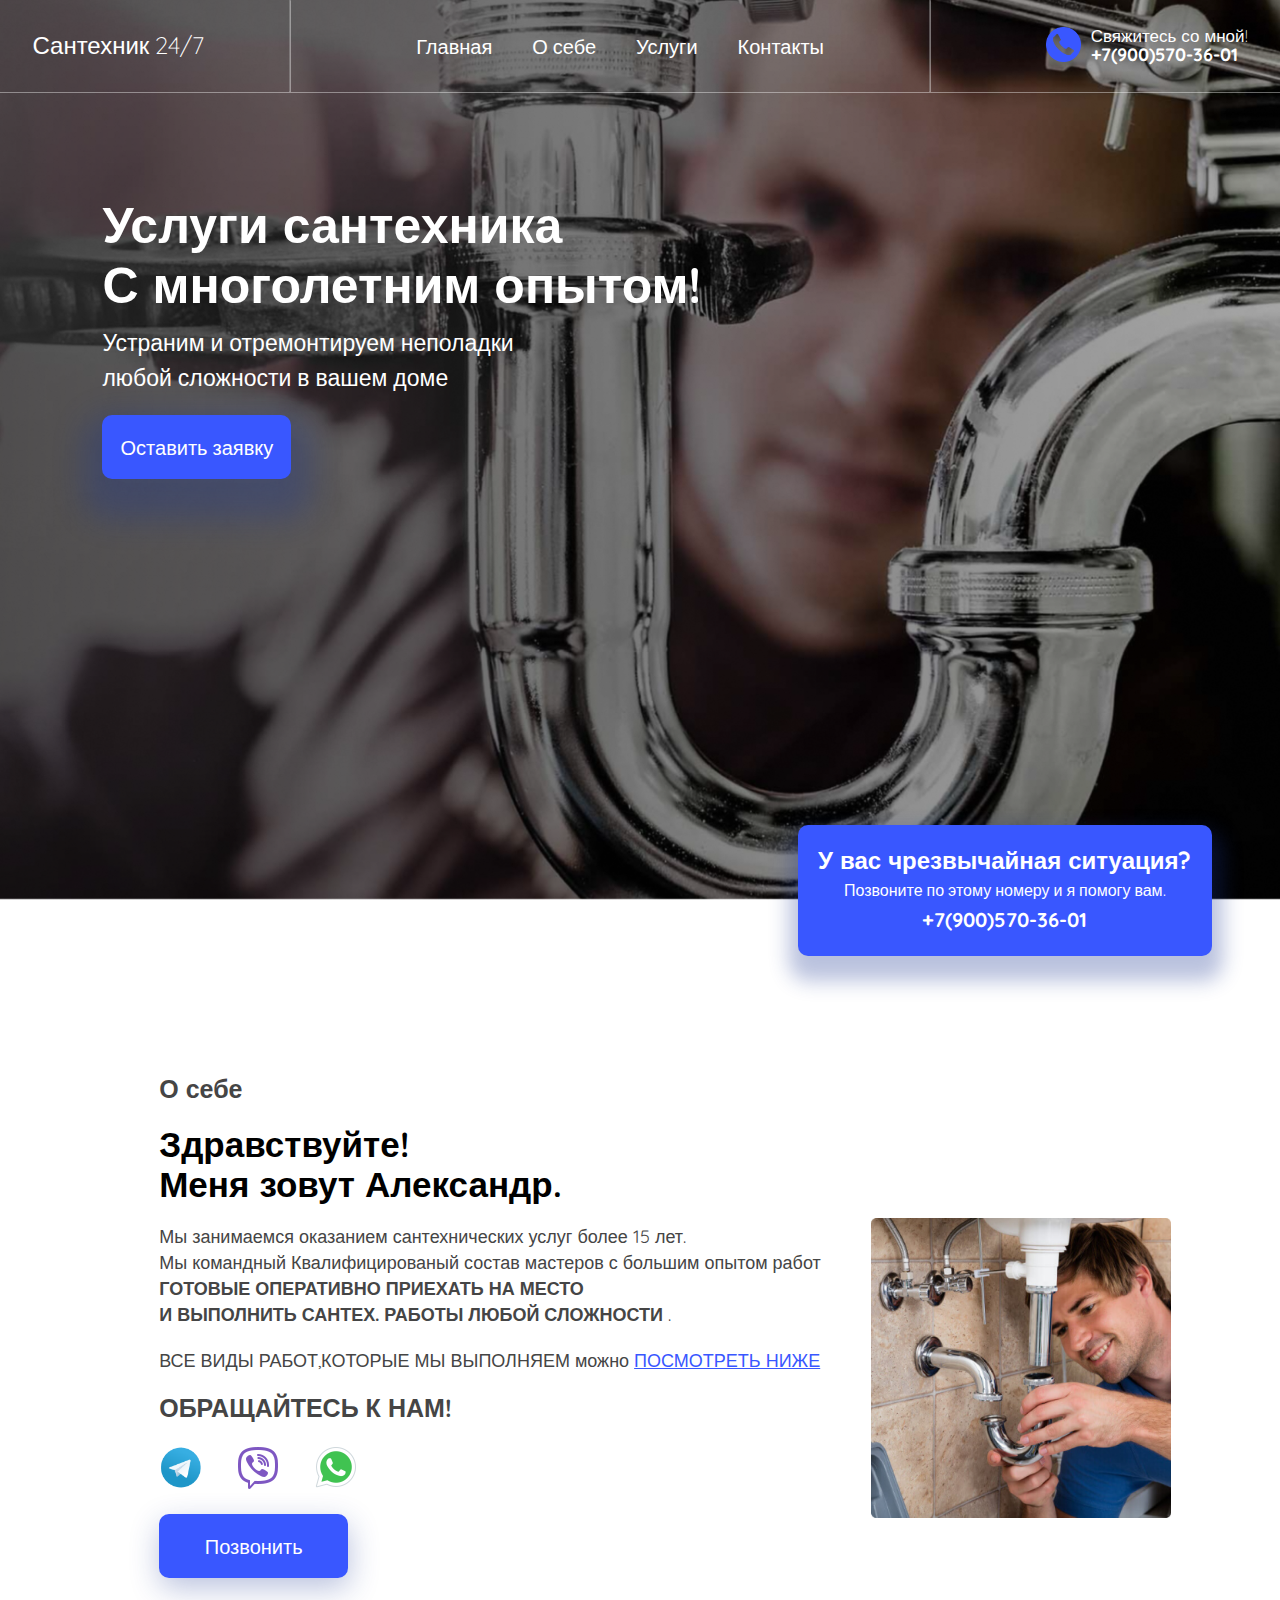
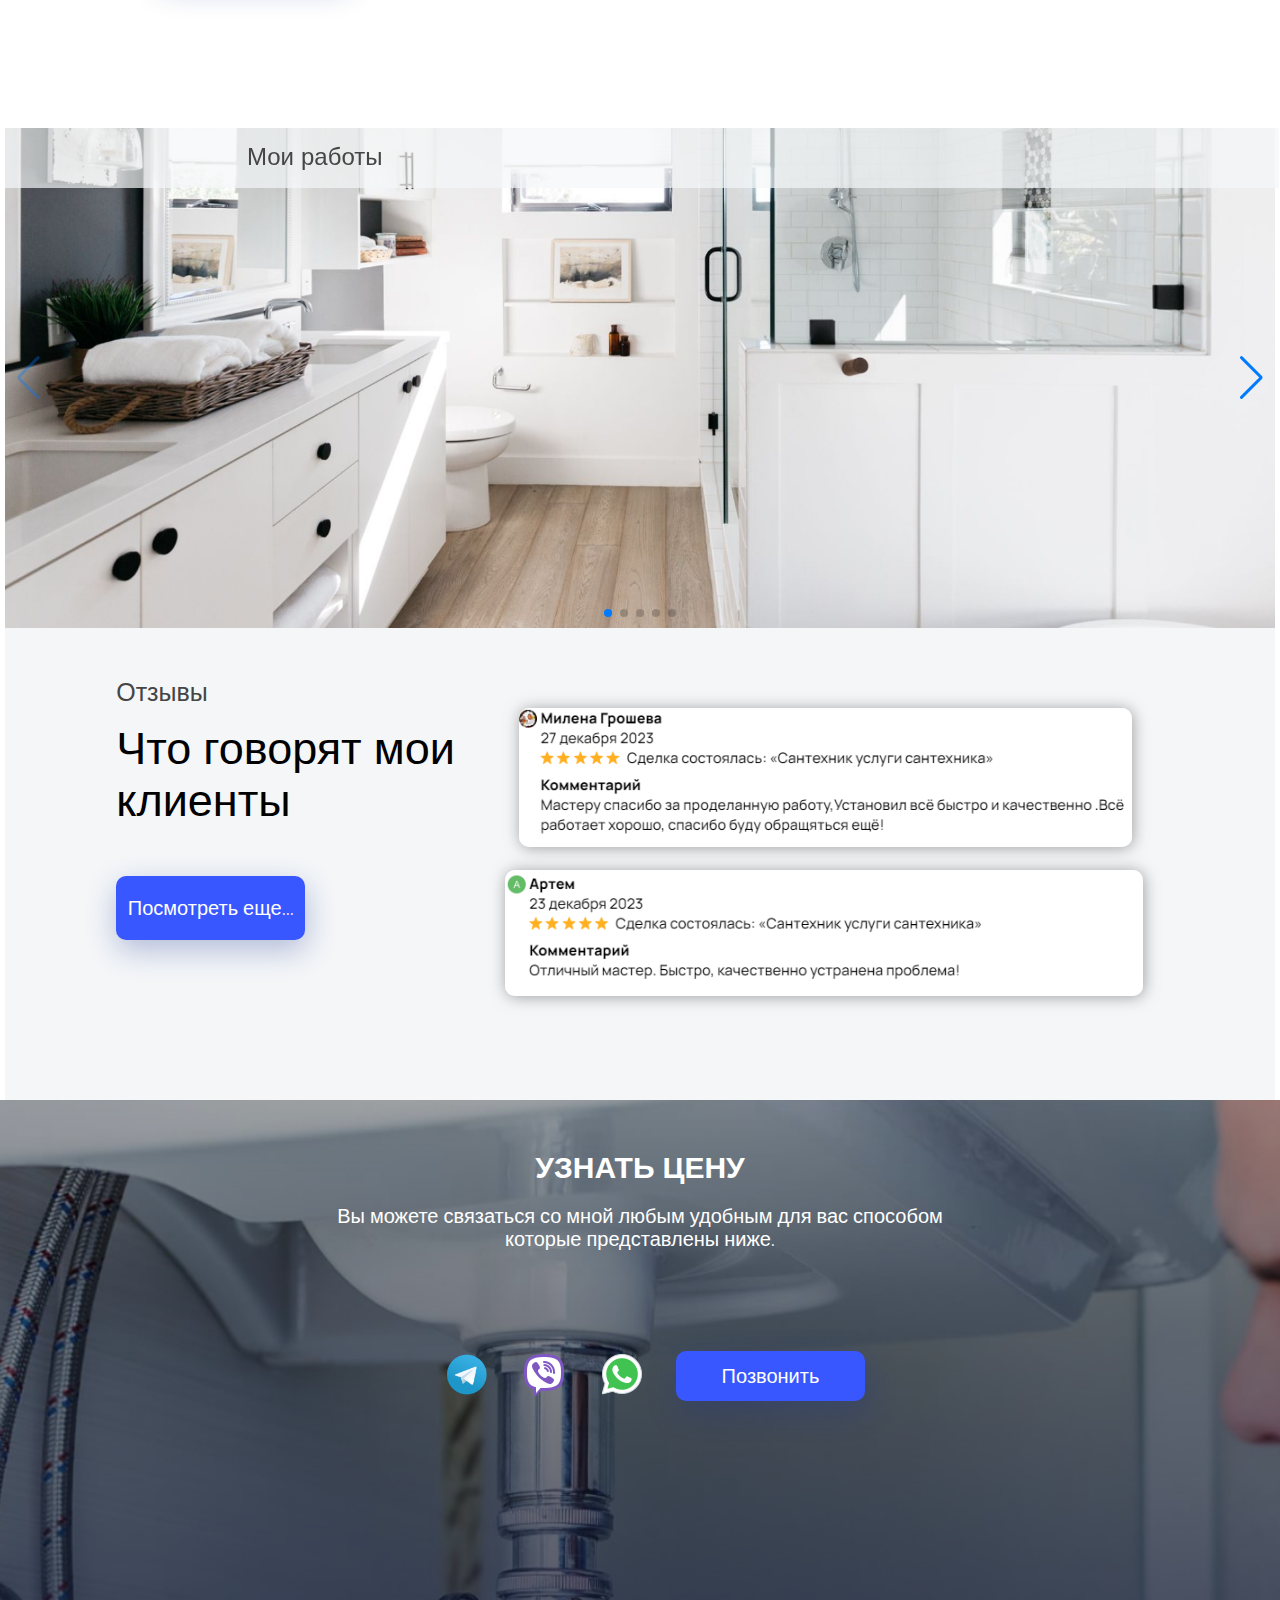
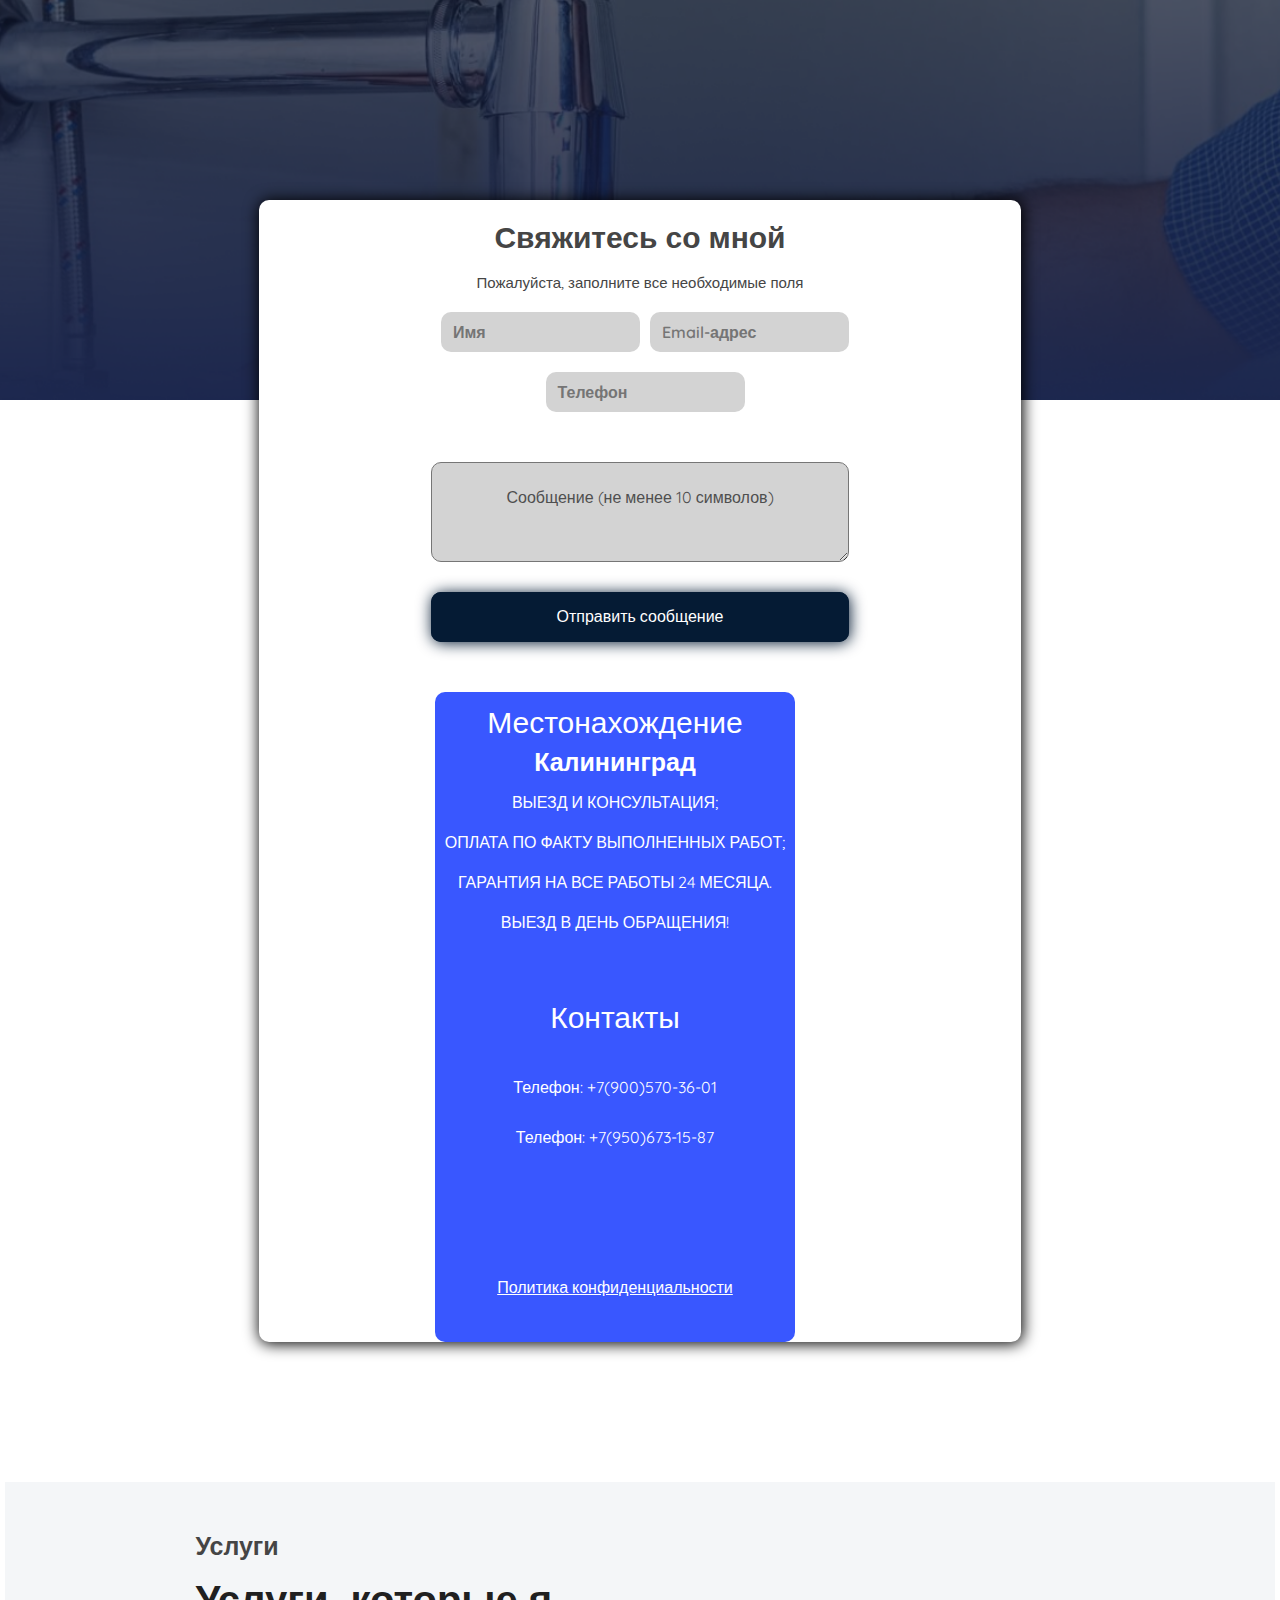
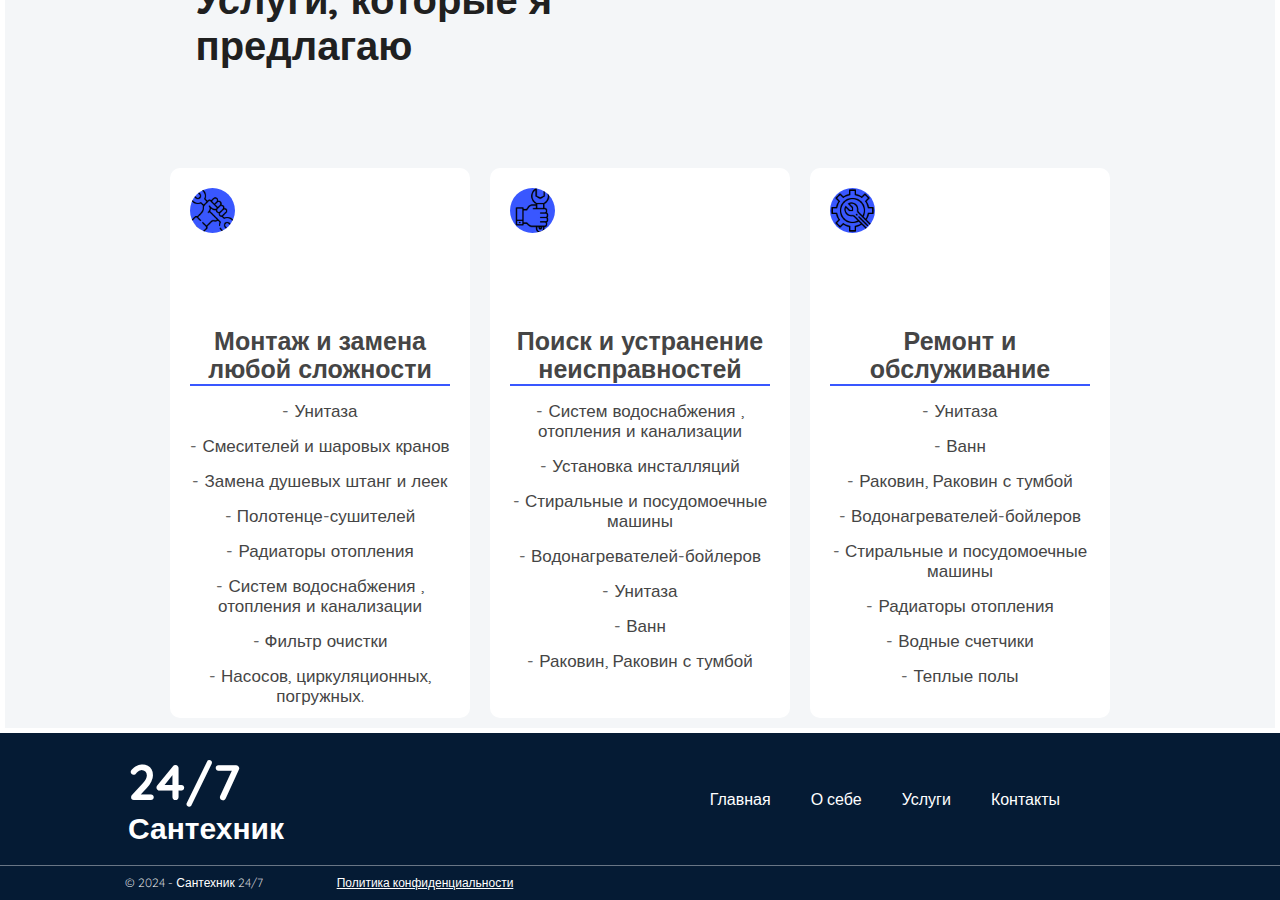
<file: index.html>
<!DOCTYPE html>
<html xml:lang="ru" lang="ru" class="">
<head>
<meta http-equiv="X-UA-Compatible" content="IE=edge">
<meta name="viewport" content="user-scalable=no, initial-scale=1.0, maximum-scale=1.0, width=device-width">
<meta name="HandheldFriendly" content="true" >
<meta name="MobileOptimized" content="width">
<meta name="apple-mobile-web-app-capable" content="yes">
<title>Сантехник 24/7</title>
<meta http-equiv="Content-Type" content="text/html; charset=UTF-8" />
<meta name="robots" content="index, follow" />
<meta name="keywords" content="веб-разработка ,вебдев макс,webdevmax,Верстальщик, веб разработчик, программист, верстка сайтов, заказать сайт, Разработчик Калининград, Веб разработчик Калининград, Верстальщик Калининград, создать сайт Калининград, Сайт с 0, верстка сайта, создание сайта, программист по созданию сайта" />
<meta name="description" content="Разработка лучших сайтов по готовому дизайну или с 0!" />
<link rel="shortcut icon" href="/icon/plumberSvg.svg">
<link rel="stylesheet" href="/style/normalize.css">
<link rel="stylesheet" href="/style/style.css">
<link rel="stylesheet" href="/feedback/styleForm/form.css">
<link rel="stylesheet" href="/style/media.css">
<link rel="preconnect" href="https://fonts.googleapis.com">
<link rel="preconnect" href="https://fonts.gstatic.com" crossorigin>
<link href="https://fonts.googleapis.com/css2?family=Lora:wght@500;600&family=Nanum+Myeongjo&family=Open+Sans:ital,wght@0,300;0,400;1,300;1,400&family=Playfair+Display&family=Quicksand&display=swap" rel="stylesheet">
<link rel="stylesheet" href="https://cdn.jsdelivr.net/npm/swiper@11/swiper-bundle.min.css" />
</head>
<header>
    
    <div class="menuBtn">
        <span></span>
        <span></span>
        <span></span>
      </div>
    <div class="header-nav" id="header">
        <h2>Сантехник 24/7</h2>
        <hr>
        <nav>
            <ul>
                <a href="#header"><li>Главная</li></a>
                <a href="#about"><li>О себе</li></a>
                <a href="#services"><li>Услуги</li></a>
                <a href="#contact"><li>Контакты</li></a>
            </ul>
        </nav>
        <hr>
        <div class="contact-mobile">
            <a href="tel:+79005703601"><img src="/icon/mobile.png" alt="mobile" width="35px" height="35px"></a>
            <div class="contact-mobile_text">
                <h2>Свяжитесь со мной!</h2>
                <p>+7(900)570-36-01</p>
            </div>
        </div>
    </div>
    <div class="header-content">
        <div class="header-content_text">
            <h2>Услуги сантехника
                <br>С многолетним опытом! 
            </h2>
            <p>Устраним и отремонтируем неполадки
                <br>любой сложности в вашем доме
            </p>
            <a href="#form"><button>Оставить заявку</button></a>
        </div>
    </div>
</header>

<body>
  <div class="btn-up btn-up_hide"></div>
  <main class="contain">
    <div class="main-block">
        <div class="main-block_up">
            <h2>У вас чрезвычайная ситуация?</h2>
            <p>Позвоните по этому номеру и я помогу вам.</p>
            <a href="tel:+79005703601">+7(900)570-36-01</a>
        </div>
    </div>
    <div class="main-block_about" id="about">
        <div class="block_about-left">
            <div class="main-block_about-text">
                <h3>О себе</h3>
                <h2>Здравствуйте! <br> Меня зовут Александр.</h2>
                <p>Мы занимаемся оказанием  сантехнических услуг более 15 лет.
                    <br>Мы командный Квалифицированый состав  мастеров  с большим опытом работ
                    <br><b> ГОТОВЫЕ ОПЕРАТИВНО ПРИЕХАТЬ НА МЕСТО 
                    <br>И ВЫПОЛНИТЬ  САНТЕХ. РАБОТЫ ЛЮБОЙ СЛОЖНОСТИ </b>.</p>
                <p>ВСЕ ВИДЫ РАБОТ,КОТОРЫЕ МЫ ВЫПОЛНЯЕМ можно  <a href="#services">ПОСМОТРЕТЬ  НИЖЕ</a></p>
                <h3>ОБРАЩАЙТЕСЬ К НАМ!</h3>
            </div>
            <div class="main-block_about-icon">
                <a href="https://t.me/+79506731587" target="_blank"><img src="/icon/telegram.png" alt="" width="45px" height="45px"></a>
                <a href="viber://chat?number=%2B9506731587" target="_blank"><img src="/icon/viber.png" alt=""></a>
                <a href="https://wa.me/+79506731587" target="_blank"><img src="/icon/whatsapp.png" alt=""></a>
            </div>
            <a href="tel:+79005703601"><button>Позвонить</button></a>
        </div>
        <div class="block_about-right">
            <img src="/img/foto.png" alt="Foto" width="300px" height="300px">
        </div>
    </div>

    <div class="block-work">
        <div class="block-work_header">
            <h2>Мои работы</h2>
        </div>
        <!-- Swiper -->
        <div class="swiper mySwiper">
            <div class="swiper-wrapper">
            <div class="swiper-slide">
                <img src="/img/work1.png" alt="">
            </div>
            <div class="swiper-slide">
                <img src="/img/work2.jpg" alt="">
            </div>
            <div class="swiper-slide">
                <img src="/img/work3.jpg" alt="">
            </div>
            <div class="swiper-slide">
                <img src="/img/work4.jpg" alt="">
            </div>
            <div class="swiper-slide">
                <img src="/img/work5.jpg" alt="">
            </div>
            </div>
            <div class="swiper-button-next"></div>
            <div class="swiper-button-prev"></div>
            <div class="swiper-pagination"></div>
        </div>
    </div>

    <div class="block-testimonials">
        <div class="block-testimonials_left-text">
            <h3>Отзывы</h3>
            <h2>Что говорят мои <br> клиенты</h2>
            <a href="https://www.avito.ru/kaliningrad/predlozheniya_uslug/santehnik_uslugi_santehnika_3922082372?utm_campaign=native&utm_medium=item_page_android&utm_source=soc_sharing" target="_blank">
                <button>Посмотреть еще...</button>
            </a>
        </div>
        <div class="block-testimonials_right-text">
            <div class="right-text_block-top">
                <img src="/img/testimon1.png" alt="">
            </div>
            <div class="right-text_block-bottom">
                <img src="/img/testimon2.png" alt="">
            </div>
        </div>
    </div> <!--БЛОК С ОТЗЫВАМИ?-->

    <div class="block-connect" id="contact">
        <div class="block-connect_text">
            <h2>УЗНАТЬ ЦЕНУ</h2>
            <p>Вы можете связаться со мной любым удобным для вас способом
                <br>которые представлены ниже.
            </p>
        </div>
        <div class="block-connect-icon">
            <a href="https://t.me/+79506731587" target="_blank"><img src="/icon/telegram.png" alt="" width="45px" height="45px"></a>
            <a href="viber://chat?number=%2B9506731587" target="_blank"><img src="/icon/viber.png" alt=""></a>
            <a href="https://wa.me/+79506731587" target="_blank"><img src="/icon/whatsapp.png" alt=""></a>
            <a href="tel:+79005703601"><button>Позвонить</button></a>
        </div>
    </div>
    <div class="container" id="form">
        <div class="form-data">
            <div class="location">
                <h2>Местонахождение</h2>
                <h4>Калининград</h4>
                <p>ВЫЕЗД И КОНСУЛЬТАЦИЯ;
                    <br> ОПЛАТА ПО ФАКТУ ВЫПОЛНЕННЫХ РАБОТ;
                    <br> ГАРАНТИЯ НА ВСЕ РАБОТЫ 24 МЕСЯЦА.
                    <br> ВЫЕЗД В ДЕНЬ ОБРАЩЕНИЯ!</p>
            </div>
            <div class="contactUs">
                <h2>Контакты</h2>
                <p><a href="tel:+79005703601">Телефон: +7(900)570-36-01</a></p>
                <p><a href="tel:+79506731587">Телефон: +7(950)673-15-87</a></p>
            </div>
            <div class="text">
                <a href="/politica.html" target="_blank">Политика конфиденциальности</a>
            </div>
        </div>
        <div class="form-container form__wrapper">
            <h2>Свяжитесь со мной</h2>
            <p>Пожалуйста, заполните все необходимые поля</p>
          <!-- Форма обратной связи -->
          <form id="feedback-form" action="/feedback/form-processing.php" enctype="multipart/form-data" novalidate autocomplete="off">
            <div class="form-row">
              <!-- Имя пользователя -->
              <div class="form-group">
                <input id="name" type="text" name="name" class="form-control" value="" placeholder="Имя" minlength="2"
                  maxlength="30" required="required" autocomplete="off">
                <div class="invalid-feedback"></div>
              </div>
              <!-- Email пользователя -->
              <div class="form-group">
                <input id="email" type="email" name="email" required="required" class="form-control" value=""
                  placeholder="Email-адрес" autocomplete="off">
                <div class="invalid-feedback"></div>
              </div>
            </div>
            <!-- Телефон -->
            <div class="form-group">
                <div class="input-group">
                <input id="phone" type="tel" name="phone" class="form-control" placeholder="Телефон" pattern="^(?[0-9]{3})?(s+)?[0-9]{3}-?[0-9]{2}-?[0-9]{2}$">
                <div class="invalid-feedback"></div>
                </div>
            </div>
            <!-- Сообщение пользователя -->
            <div class="form-group">
      
              <textarea id="message" name="message" class="form-control" rows="3"
                placeholder="Сообщение (не менее 10 символов)" minlength="10" maxlength="500"
                required="required"></textarea>
              <div class="invalid-feedback"></div>
            </div>
    
            <!-- Сообщение об ошибке -->
            <div class="form-error form-error_hide">Исправьте данные и отправьте форму ещё раз.</div>
    
            <!-- Кнопка для отправки формы на сервер -->
            <div class="form-submit">
              <button type="submit">Отправить сообщение</button>
            </div>
    
          </form>
    
          <!-- Сообщение об успешной отправки формы -->
          <div class="form-success form-success_hide">
            <div class="form-success__message">Сообщение успешно отправлена. Нажмите <button type="button"
                class="form-success__btn">здесь</button>, если нужно отправить ещё одно сообщение.</div>
          </div>
    
        </div>
    
      </div>

      <div class="block-services" id="services">
        <div class="block-services_text">
            <h3>Услуги</h3>
            <h2>Услуги, которые я <br> предлагаю</h2>
        </div>
        <a href="#form"><div class="block-services_display">
            <div class="installations">
                <img src="/icon/Installations.png" alt="" width="45px" height="45px">
                <div class="text-installations">
                    <h3 id="text-service">Монтаж и замена любой сложности</h3>
                    <hr>
                    <p>- Унитаза</p>
                    <p>- Смесителей и шаровых кранов</p>
                    <p>- Замена душевых штанг и леек</p>
                    <p>- Полотенце-сушителей</p>
                    <p>- Радиаторы отопления</p>
                    <p>- Систем водоснабжения , отопления и  канализации</p>
                    <p>- Фильтр очистки</p>
                    <p>- Насосов, циркуляционных, погружных.</p>
                </div>
            </div>
            <div class="installations">
                <img src="/icon/fixing.png" alt="" width="45px" height="45px">
                <div class="text-installations">
                    <h3 id="text-service">Поиск и устранение неисправностей </h3>
                    <hr>
                    <p>- Систем водоснабжения , отопления и  канализации</p>
                    <p>- Установка инсталляций</p>
                    <p>- Стиральные и посудомоечные машины</p>
                    <p>- Водонагревателей-бойлеров</p>
                    <p>- Унитаза</p>
                    <p>- Ванн</p>
                    <p>- Раковин, Раковин с тумбой</p>
                </div>
            </div>
            <div class="installations">
                <img src="/icon/repair.png" alt="" width="45px" height="45px">
                <div class="text-installations">
                    <h3 id="text-service">Ремонт и обслуживание </h3>
                    <hr>
                    <p>- Унитаза</p>
                    <p>- Ванн</p>
                    <p>- Раковин, Раковин с тумбой</p>
                    <p>- Водонагревателей-бойлеров</p>
                    <p>- Стиральные и посудомоечные машины</p>
                    <p>- Радиаторы отопления</p>
                    <p>- Водные счетчики</p>
                    <p>- Теплые полы</p>
                </div>
            </div>
        </div></a>
      </div>
  </main>
  <footer class="footer">
    <div class="footer-nav">
        <div class="logo-footer">
            <h1>24/7</h1>
            <h2>Сантехник</h2>
        </div>
        <nav>
            <ul>
                <a href="#header"><li>Главная</li></a>
                <a href="#about"><li>О себе</li></a>
                <a href="#services"><li>Услуги</li></a>
                <a href="#contact"><li>Контакты</li></a>
            </ul>
        </nav>
    </div>
    <div class="footer-bottom">
        <p>© 2024 - Сантехник 24/7</p>
        <a href="/politica.html" target="_blank">Политика конфиденциальности</a>
    </div>
  </footer>
  <script src="/feedback/js/form-processing.js"></script>
  <script>

    ItcSubmitForm.getOrCreateInstance('form');

    document.addEventListener('itc.successSendForm', (e) => {
      const el = e.target.closest('.form-container').querySelector('.form-success');
      el.classList.remove('form-success_hide');
    });

    // при клике на .form-success__btn
    document.querySelector('.form-success__btn').addEventListener('click', (e) => {
      const el = e.target.closest('.form-container').querySelector('form');
      const form = ItcSubmitForm.getOrCreateInstance(el);
      form.reset();
      e.target.closest('.form-container').querySelector('.form-success').classList.add('form-success_hide');
    });

  </script>
<script src="https://cdn.jsdelivr.net/npm/swiper@11/swiper-bundle.min.js"></script>
<script src="/script/add.js"></script>

</body>
</html>
</file>
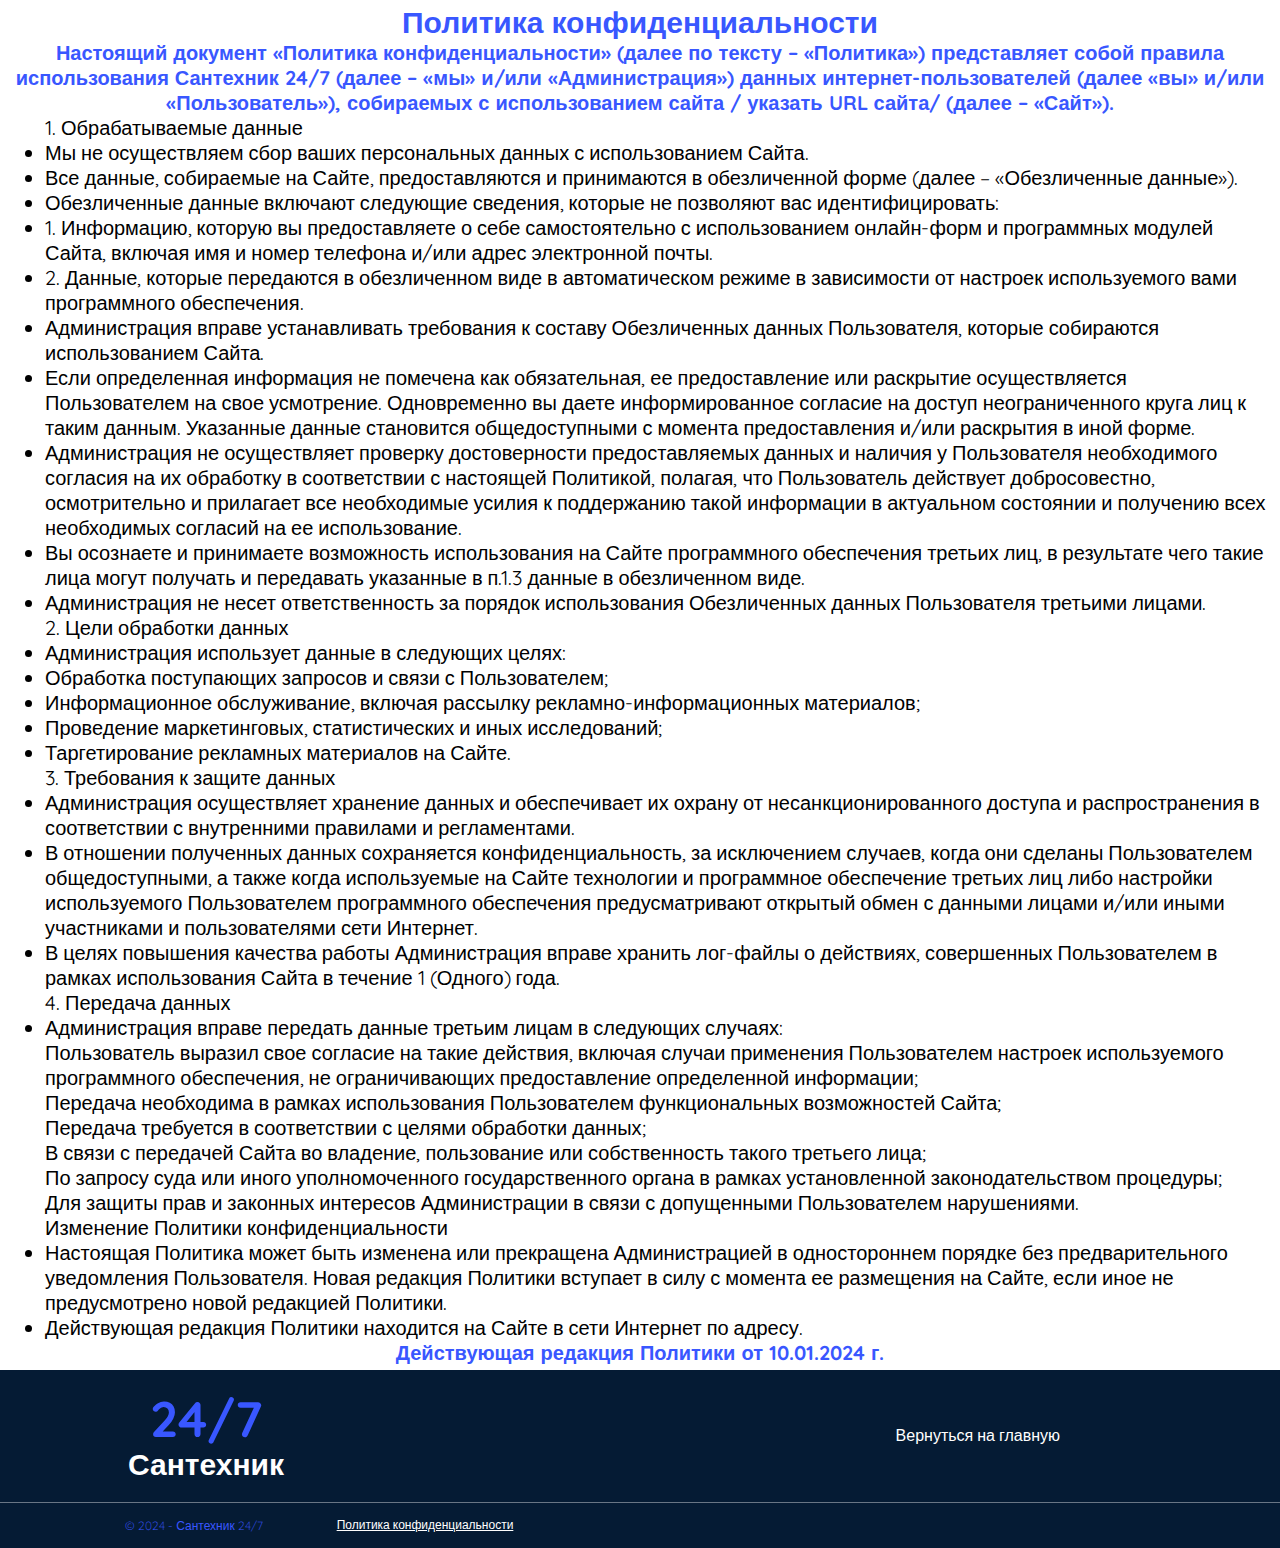
<file: politica.html>
<!DOCTYPE html>
<html xml:lang="ru" lang="ru" class="">
<head>
<meta http-equiv="X-UA-Compatible" content="IE=edge">
<meta name="viewport" content="user-scalable=no, initial-scale=1.0, maximum-scale=1.0, width=device-width">
<meta name="HandheldFriendly" content="true" >
<meta name="MobileOptimized" content="width">
<meta name="apple-mobile-web-app-capable" content="yes">
<title>Сантехник 24/7-Политика конфиденциальности</title>
<meta http-equiv="Content-Type" content="text/html; charset=UTF-8" />
<meta name="robots" content="index, follow" />
<meta name="keywords" content="" />
<meta name="description" content="Политика конфиденциальности сайта Сантехник 24/7" />
<link rel="shortcut icon" href="/icon/plumberSvg.svg">
<link rel="stylesheet" href="/style/normalize.css">
<link rel="stylesheet" href="/style/politica.css">
<link rel="stylesheet" href="/style/style.css">
<link rel="stylesheet" href="/style/media.css">
<link rel="preconnect" href="https://fonts.googleapis.com">
<link rel="preconnect" href="https://fonts.gstatic.com" crossorigin>
<link href="https://fonts.googleapis.com/css2?family=Lora:wght@500;600&family=Nanum+Myeongjo&family=Open+Sans:ital,wght@0,300;0,400;1,300;1,400&family=Playfair+Display&family=Quicksand&display=swap" rel="stylesheet">
<link rel="stylesheet" href="https://cdn.jsdelivr.net/npm/swiper@11/swiper-bundle.min.css" />
</head>

<body>
  <div class="btn-up btn-up_hide"></div>
  <main class="contain">
        <h1>Политика конфиденциальности</h1>
            <p>Настоящий документ «Политика конфиденциальности» (далее по тексту – «Политика») представляет собой правила использования Сантехник 24/7 (далее – «мы» и/или «Администрация») данных интернет-пользователей (далее «вы» и/или «Пользователь»), собираемых с использованием сайта / указать URL сайта/ (далее – «Сайт»).</p>
            <ul>1. Обрабатываемые данные
                <li>Мы не осуществляем сбор ваших персональных данных с использованием Сайта.</li>
                <li>Все данные, собираемые на Сайте, предоставляются и принимаются в обезличенной форме (далее – «Обезличенные данные»).</li>
                <li>Обезличенные данные включают следующие сведения, которые не позволяют вас идентифицировать:</li>
                <li>1. Информацию, которую вы предоставляете о себе самостоятельно с использованием онлайн-форм и программных модулей Сайта, включая имя и номер телефона и/или адрес электронной почты.</li>
                <li>2. Данные, которые передаются в обезличенном виде в автоматическом режиме в зависимости от настроек используемого вами программного обеспечения.</li>
                <li>Администрация вправе устанавливать требования к составу Обезличенных данных Пользователя, которые собираются использованием Сайта.</li>
                <li> Если определенная информация не помечена как обязательная, ее предоставление или раскрытие осуществляется Пользователем на свое усмотрение. Одновременно вы даете информированное согласие на доступ неограниченного круга лиц к таким данным. Указанные данные становится общедоступными с момента предоставления и/или раскрытия в иной форме.</li>
                <li>Администрация не осуществляет проверку достоверности предоставляемых данных и наличия у Пользователя необходимого согласия на их обработку в соответствии с настоящей Политикой, полагая, что Пользователь действует добросовестно, осмотрительно и прилагает все необходимые усилия к поддержанию такой информации в актуальном состоянии и получению всех необходимых согласий на ее использование.</li>
                <li>Вы осознаете и принимаете возможность использования на Сайте программного обеспечения третьих лиц, в результате чего такие лица могут получать и передавать указанные в п.1.3 данные в обезличенном виде.</li>
                <li>Администрация не несет ответственность за порядок использования Обезличенных данных Пользователя третьими лицами.</li>
            </ul>
            <ul>2. Цели обработки данных
                <li>Администрация использует данные в следующих целях:</li>
                <li>Обработка поступающих запросов и связи с Пользователем;</li>
                <li>Информационное обслуживание, включая рассылку рекламно-информационных материалов;</li>
                <li>Проведение маркетинговых, статистических и иных исследований;</li>
                <li>Таргетирование рекламных материалов на Сайте.</li>
            </ul>
            
            <ul>3. Требования к защите данных
                <li>Администрация осуществляет хранение данных и обеспечивает их охрану от несанкционированного доступа и распространения в соответствии с внутренними правилами и регламентами.</li>
                <li>В отношении полученных данных сохраняется конфиденциальность, за исключением случаев, когда они сделаны Пользователем общедоступными, а также когда используемые на Сайте технологии и программное обеспечение третьих лиц либо настройки используемого Пользователем программного обеспечения предусматривают открытый обмен с данными лицами и/или иными участниками и пользователями сети Интернет.</li>
                <li>В целях повышения качества работы Администрация вправе хранить лог-файлы о действиях, совершенных Пользователем в рамках использования Сайта в течение 1 (Одного) года.</li>
            </ul>

            <ul>4. Передача данных
                <li>Администрация вправе передать данные третьим лицам в следующих случаях:
            
                  <br>  Пользователь выразил свое согласие на такие действия, включая случаи применения Пользователем настроек используемого программного обеспечения, не ограничивающих предоставление определенной информации;
                  <br>   Передача необходима в рамках использования Пользователем функциональных возможностей Сайта;
                  <br>   Передача требуется в соответствии с целями обработки данных;
                  <br>   В связи с передачей Сайта во владение, пользование или собственность такого третьего лица;
                  <br>   По запросу суда или иного уполномоченного государственного органа в рамках установленной законодательством процедуры;
                  <br>   Для защиты прав и законных интересов Администрации в связи с допущенными Пользователем нарушениями.</li>
            </ul>
            
            <ul>Изменение Политики конфиденциальности
                <li>Настоящая Политика может быть изменена или прекращена Администрацией в одностороннем порядке без предварительного уведомления Пользователя. Новая редакция Политики вступает в силу с момента ее размещения на Сайте, если иное не предусмотрено новой редакцией Политики.</li>
                <li>Действующая редакция Политики находится на Сайте в сети Интернет по адресу.</li>
            </ul>
            <p>Действующая редакция Политики от 10.01.2024 г.</p>
            
  </main>
  <footer class="footer">
    <div class="footer-nav">
        <div class="logo-footer">
            <h1>24/7</h1>
            <h2>Сантехник</h2>
        </div>
        <nav>
            <ul>
                <a href="/index.html"><li>Вернуться на главную</li></a>
            </ul>
        </nav>
    </div>
    <div class="footer-bottom">
        <p>© 2024 - Сантехник 24/7</p>
        <a href="#">Политика конфиденциальности</a>
    </div>
  </footer>

</body>
</html>
</file>
<file: style/style.css>
@charset "UTF-8";
* {
  box-sizing: border-box;
  margin: 0;
  font-family: "Lora", serif;
  font-family: "Nanum Myeongjo", serif;
  font-family: "Open Sans", sans-serif;
  font-family: "Playfair Display", serif;
  font-family: "Quicksand", sans-serif;
}

html {
  scroll-behavior: smooth;
}

.btn-up {
  position: fixed;
  background-color: #3957FF;
  right: 50px;
  bottom: 0;
  border-top-left-radius: 8px;
  border-top-right-radius: 8px;
  cursor: pointer;
  display: flex;
  align-items: center;
  justify-content: center;
  width: 60px;
  height: 50px;
  z-index: 5;
}

.btn-up::before {
  content: "";
  width: 40px;
  height: 40px;
  background: transparent no-repeat center center;
  background-size: 100% 100%;
  background-image: url("data:image/svg+xml,%3Csvg xmlns='http://www.w3.org/2000/svg' width='16' height='16' fill='%23fff' viewBox='0 0 16 16'%3E%3Cpath fill-rule='evenodd' d='M7.646 4.646a.5.5 0 0 1 .708 0l6 6a.5.5 0 0 1-.708.708L8 5.707l-5.646 5.647a.5.5 0 0 1-.708-.708l6-6z'/%3E%3C/svg%3E");
}

.btn-up_hide {
  display: none;
}

@media (hover: hover) and (pointer: fine) {
  .btn-up:hover {
    background-color: #202020; /* цвет заднего фона при наведении */
  }
}
.menuBtn.active span:nth-of-type(1) {
  display: none;
}

.menuBtn.active span:nth-of-type(2) {
  top: 50%;
  transform: translate(-50%, 0%) rotate(45deg);
}

.menuBtn.active span:nth-of-type(3) {
  top: 50%;
  transform: translate(-50%, 0%) rotate(-45deg);
}

.menuBtn {
  margin-top: 20px;
  margin-left: 85%;
  cursor: pointer;
  width: 100px;
  height: 30px;
  position: fixed;
  z-index: 3;
  overflow: hidden;
  display: none;
}

.menuBtn span {
  width: 30px;
  height: 3px;
  position: absolute;
  top: 50%;
  left: 75%;
  transform: translate(-50%, -50%);
  background-color: #3957FF;
  transition: all 0.5s;
}

.menuBtn span:nth-of-type(2) {
  top: calc(50% - 5px);
}

.menuBtn span:nth-of-type(3) {
  top: calc(50% + 5px);
}

header {
  background-image: url(/img/fon.png);
  background-position: 50%;
  background-size: cover;
  background-repeat: no-repeat;
  height: 100vh;
  top: 0;
}

.header-nav {
  display: flex;
  flex-direction: row;
  align-items: center;
  justify-content: space-around;
  border-bottom: 1px solid rgba(255, 255, 255, 0.4);
}
.header-nav hr {
  height: 90px;
  margin-left: 20px;
  border-color: rgba(255, 255, 255, 0.4);
}
.header-nav h2 {
  color: #FFFFFF;
  font-weight: 200;
}

nav ul {
  list-style-type: none;
  display: flex;
  flex-direction: row;
  align-items: center;
  justify-content: center;
}
nav ul a {
  padding: 20px;
  text-decoration: none;
  color: #FFFFFF;
  font-size: 20px;
  transition: 1s;
}
nav ul a:hover {
  transform: scale(1.1);
  color: #e6e6e6;
}

.contact-mobile {
  display: flex;
  flex-direction: row;
  align-items: center;
  justify-content: center;
  margin-left: 50px;
}
.contact-mobile .contact-mobile_text {
  color: #FFFFFF;
  margin-left: 10px;
}
.contact-mobile .contact-mobile_text h2 {
  font-size: 17px;
}
.contact-mobile .contact-mobile_text p {
  font-weight: 900;
  font-size: 18px;
}

.header-content {
  display: flex;
  align-items: center;
  justify-content: flex-start;
  padding: 8%;
}
.header-content .header-content_text h2 {
  line-height: 60px;
  font-size: 50px;
  color: #FFFFFF;
}
.header-content .header-content_text p {
  color: #FFFFFF;
  margin-top: 10px;
  line-height: 35px;
  font-size: 23px;
}
.header-content .header-content_text button {
  margin-top: 20px;
  background-color: #3957FF;
  border: none;
  height: 64px;
  width: 189px;
  font-size: 20px;
  text-align: center;
  color: #FFFFFF;
  border-radius: 10px;
  cursor: pointer;
  box-shadow: 1px 20px 30px 20px rgba(28, 54, 147, 0.3);
  transition: 0.5s;
}
.header-content .header-content_text button:hover {
  background-color: rgb(28, 54, 147);
}

main {
  margin: 5px;
}
main .main-block {
  position: relative;
  display: flex;
  align-items: center;
  justify-content: flex-end;
  margin-right: 5%;
}
main .main-block_up {
  position: absolute;
  background-color: #3957FF;
  color: #FFFFFF;
  text-align: center;
  padding: 20px;
  line-height: 30px;
  margin-top: -30px;
  border-radius: 10px;
  box-shadow: 1px 15px 20px 10px rgba(28, 54, 147, 0.3);
}
main .main-block_up a {
  color: #FFFFFF;
  text-decoration: none;
  font-weight: 700;
  font-size: 20px;
  -webkit-animation: borderAnim 1s linear infinite;
          animation: borderAnim 1s linear infinite;
}
main .main-block_about {
  margin-top: 100px;
  display: flex;
  align-items: center;
  justify-content: center;
  flex-direction: row;
  flex-wrap: wrap;
}
main .main-block_about .block_about-left {
  margin: 50px;
}
main .main-block_about .main-block_about-text h3 {
  color: #454545;
  font-size: 25px;
  margin-top: 20px;
}
main .main-block_about .main-block_about-text h2 {
  font-family: 600;
  font-size: 35px;
  margin-top: 20px;
}
main .main-block_about .main-block_about-text p {
  color: #454545;
  font-size: 18px;
  margin-top: 20px;
  line-height: 26px;
}
main .main-block_about .main-block_about-text p a {
  color: #3957FF;
  font-weight: 400;
  transition: 1s;
}
main .main-block_about .main-block_about-text p a:hover {
  color: #454545;
  text-decoration: none;
}
main .main-block_about .main-block_about-icon {
  margin-top: 20px;
  display: flex;
  align-items: center;
  margin-left: -30px;
}
main .main-block_about .main-block_about-icon img {
  margin-left: 30px;
}
main .main-block_about button {
  margin-top: 20px;
  background-color: #3957FF;
  border: none;
  height: 64px;
  width: 189px;
  font-size: 20px;
  text-align: center;
  color: #FFFFFF;
  border-radius: 10px;
  cursor: pointer;
  box-shadow: 1px 10px 30px rgba(28, 54, 147, 0.3);
  transition: 0.5s;
}
main .main-block_about button:hover {
  background-color: rgb(28, 54, 147);
}
main .main-block_about .block_about-right {
  margin-top: 105px;
}

@-webkit-keyframes borderAnim {
  100% {
    border-bottom: 1px solid #FFFFFF;
  }
}

@keyframes borderAnim {
  100% {
    border-bottom: 1px solid #FFFFFF;
  }
}
.block-work {
  margin-top: 100px;
}
.block-work .block-work_header {
  background-color: rgba(244, 246, 248, 0.7);
  position: absolute;
  z-index: 100;
  width: 99.5%;
  height: 60px;
}
.block-work .block-work_header h2 {
  color: #454545;
  margin-left: 19%;
  margin-top: 15px;
  font-weight: 500;
}

.swiper {
  width: 100%;
  height: 500px;
}

.swiper-slide {
  text-align: center;
  font-size: 18px;
  background: #454545;
  display: flex;
  justify-content: center;
  align-items: center;
}

.swiper-slide img {
  display: block;
  width: 100%;
  height: 100%;
  -o-object-fit: cover;
     object-fit: cover;
}

.block-testimonials {
  display: flex;
  flex-direction: row;
  flex-wrap: wrap;
  align-items: flex-start;
  justify-content: center;
  background-color: #F4F6F8;
  padding-bottom: 100px;
  padding-top: 50px;
}
.block-testimonials .block-testimonials_left-text {
  margin-left: 50px;
}
.block-testimonials .block-testimonials_left-text h3 {
  color: #454545;
  font-size: 25px;
  font-weight: 500;
}
.block-testimonials .block-testimonials_left-text h2 {
  color: black;
  font-weight: 400;
  font-size: 45px;
  margin-top: 15px;
}
.block-testimonials .block-testimonials_left-text button {
  margin-top: 50px;
  background-color: #3957FF;
  border: none;
  height: 64px;
  width: 189px;
  font-size: 20px;
  text-align: center;
  color: #FFFFFF;
  border-radius: 10px;
  cursor: pointer;
  box-shadow: 1px 10px 30px rgba(28, 54, 147, 0.3);
  transition: 0.5s;
}
.block-testimonials .block-testimonials_left-text button:hover {
  background-color: rgb(28, 54, 147);
}
.block-testimonials .block-testimonials_right-text {
  display: flex;
  flex-direction: column;
  align-items: center;
  justify-content: center;
  margin-left: 50px;
  margin-top: 30px;
}
.block-testimonials .block-testimonials_right-text img {
  border-radius: 10px;
  box-shadow: 1px 1px 15px rgba(122, 122, 122, 0.7);
  width: 90%;
  -o-object-fit: cover;
     object-fit: cover;
}
.block-testimonials .block-testimonials_right-text .right-text_block-top {
  margin-bottom: 20px;
}

.block-connect {
  background-image: url(/img/fon2.png);
  background-size: cover;
  background-position: 40%;
  background-repeat: no-repeat;
  margin-left: -5px;
  margin-right: -5px;
  height: 100vh;
}
.block-connect .block-connect_text {
  padding-top: 50px;
  text-align: center;
}
.block-connect .block-connect_text h2 {
  color: #FFFFFF;
  font-size: 30px;
}
.block-connect .block-connect_text p {
  margin-top: 20px;
  color: #FFFFFF;
  font-size: 20px;
}
.block-connect .block-connect-icon {
  display: flex;
  align-items: center;
  justify-content: center;
  flex-direction: row;
  flex-wrap: wrap;
  margin-top: 100px;
}
.block-connect .block-connect-icon img {
  margin-left: 30px;
}
.block-connect .block-connect-icon button {
  background-color: #3957FF;
  border: none;
  height: 50px;
  width: 189px;
  font-size: 20px;
  text-align: center;
  margin-left: 30px;
  color: #FFFFFF;
  border-radius: 10px;
  cursor: pointer;
  box-shadow: 1px 10px 30px rgba(28, 54, 147, 0.3);
  transition: 0.5s;
}
.block-connect .block-connect-icon button:hover {
  background-color: rgb(28, 54, 147);
}

.block-services {
  margin-top: -50px;
  background-color: #F4F6F8;
}
.block-services h3 {
  color: #454545;
  font-size: 25px;
  padding-top: 50px;
}
.block-services h2 {
  margin-top: 15px;
  color: #202020;
  font-size: 40px;
}
.block-services .block-services_text {
  margin: 15%;
}
.block-services a {
  text-decoration: none;
}
.block-services .block-services_display {
  display: flex;
  flex-direction: row;
  flex-wrap: wrap;
  align-items: center;
  justify-content: center;
  margin-top: -100px;
  cursor: pointer;
}
.block-services .block-services_display .installations {
  background-color: white;
  color: #454545;
  border-radius: 10px;
  transition: 1s;
  width: 300px;
  height: 550px;
  margin: 10px;
}
.block-services .block-services_display .installations hr {
  border: 1px solid #3957FF;
}
.block-services .block-services_display .installations:hover {
  background-color: #3957FF;
  color: white;
}
.block-services .block-services_display .installations img {
  margin: 20px;
  background-color: #3957FF;
  border-radius: 50%;
  -o-object-fit: cover;
     object-fit: cover;
}
.block-services .block-services_display .installations .text-installations {
  text-align: center;
  padding: 20px;
}
.block-services .block-services_display .installations .text-installations p {
  margin-top: 15px;
  line-height: 20px;
  font-size: 17px;
}

footer {
  background-color: #051B34;
  color: #FFFFFF;
}
footer .footer-nav {
  display: flex;
  flex-direction: row;
  align-items: center;
  justify-content: space-between;
  flex-wrap: wrap;
  border-bottom: 1px solid rgba(255, 255, 255, 0.4);
}
footer .footer-nav .logo-footer {
  margin: 20px;
  margin-left: 10%;
}
footer .footer-nav .logo-footer h1 {
  font-size: 50px;
  font-weight: bold;
}
footer .footer-nav .logo-footer h2 {
  font-size: 30px;
  font-weight: bold;
}
footer .footer-nav h2 {
  font-weight: 200;
}
footer nav {
  margin-right: 200px;
}
footer nav ul {
  list-style-type: none;
  display: flex;
  flex-direction: row;
  align-items: center;
  justify-content: center;
}
footer nav ul a {
  padding: 20px;
  text-decoration: none;
  font-size: 16px;
  transition: 1s;
}
footer nav ul a:hover {
  transform: scale(1.1);
  color: #e6e6e6;
}
footer .footer-bottom {
  display: flex;
  align-items: center;
  flex-direction: row;
  flex-wrap: wrap;
  justify-content: flex-start;
}
footer .footer-bottom p {
  margin-left: 9%;
  padding: 10px;
  font-weight: 200;
  font-size: 12px;
}
footer .footer-bottom a {
  color: #FFFFFF;
  font-size: 12px;
  margin-left: 5%;
}/*# sourceMappingURL=style.css.map */
</file>
<file: feedback/styleForm/form.css>
.container{
  background-color: white;
  border-radius: 10px;
  margin-left: 20%;
  margin-right: 20%;
  margin-top: -200px;
  display: flex;
  align-items: center;
  justify-content: center;
  flex-direction: row;
  flex-wrap: wrap-reverse;
  box-shadow: 1px 1px 15px 1px black;
}
.form-data{
  background-color: #3957FF;
  color: #fff;
  border-radius: 10px;
  padding: 10px;
  margin-right: 50px;
  margin-top: 50px;
  line-height: 50px;
  text-align: center;
}
.form-data h2{
  font-weight: 300;
  font-size: 30px;
}
.location{
  line-height: 40px;
}
.location h4{
 font-size: 25px;
}

.contactUs{
  margin-top: 50px;
}
.contactUs h2{
  margin-bottom: 20px;
}
.contactUs a{
  text-decoration: none;
  color: #fff;
  line-height: 30px;
}
.text{
  margin-top: 100px;
  margin-bottom: 20px;
}
.text a{
 
  color: #fff;
  
}
.form-container{
  display: flex;
  flex-direction: column;
  justify-content: center;
  align-items: center;
  
}
.form-container h2{
  color: #454545;
  font-size: 30px;
  margin-top: 20px;
  text-align: center;
}
.form-container p{
  color: #454545;
  font-size: 15px;
  margin-top: 20px;
  text-align: center;
}
.form-group{
  display: flex;
  flex-direction: column;
  align-items: center;
  justify-content: center;
}
label{
  color: #28a745;
}
label a{
  color: white;
}
.form-row{
  display: flex;
  flex-direction: row;
  align-items: center;
  justify-content: center;
  flex-wrap: wrap;
}
input{
  border: none;
  background-color: #d3d3d3;
  margin-top: 20px;
  color: black;
  height: 40px;
  border-radius: 10px;
  background-clip: padding-box;
  margin-left: 10px;
  font-weight: 600;
  text-align: center;
}
input::placeholder{
  text-align: left;
  padding-left: 10px;
}
input:focus{
  outline: none;
  background-color: #d3d3d3;
}
textarea::placeholder{
  color: #4F4F4F;
  padding-top: 15px;
  text-align: center;
}
textarea{
  width: 100%;
  height: 100px;
  margin-top: 50px;
  background-color: #d3d3d3;
  color: black;
  border-radius: 10px;
  padding: 10px;
  outline: none;
}
.form-check{
  display: flex;
  flex-direction: column;
  justify-content: center;
  align-items: center;
  
}


/* Стили для сообщения об ошибках */
.form-error {
  position: relative;
  padding: .5rem 1rem 0.6rem;
  margin-bottom: 1rem;
  border-radius: .25rem;
  color: #dc3545;
  background-color: #dc35450d;
  border: 1px solid #dc3545;
}

.form-error_hide {
  display: none;
}

/* сообщение об успешной отправки формы */
.form-success {
  position: absolute;
  z-index: 1000;
  display: flex;
  text-align: center;
  align-items: center;
  justify-content: center;
  background: rgba(0, 0, 0, .7);
  font-size: 1.25rem;
  border-radius: 0.25rem;
}

.form-success_hide {
  display: none;
}

.form-success__message {
  position: relative;
  padding: 1rem;
  background-color: rgba(0, 0, 0, .7);
  color: white;
}

.form-success__btn {
  font-weight: 400;
  color: #28a745;
  text-decoration: underline;
  border: none;
  background-color: transparent;
  display: inline;
  padding: 0;
  cursor: pointer;
}





.form-submit button {
  width: 100%;
  height: 50px;
  border:none;
  outline: none;
  color: #fff;
  background: #051B34;
  cursor: pointer;
  position: relative;
  z-index: 0;
  border-radius: 10px;
  margin-top: 30px;
  box-shadow: 1px 1px 15px #051B34;
}

.form-submit button:active {
  color: #051B34
}

.form-submit button:active:after {
  background: transparent;
}

.form-submit button:hover:before {
  opacity: 1;
}

.form-submit button:after {
  z-index: -1;
  content: '';
  position: absolute;
  width: 100%;
  height: 100%;
  background: #051B34;
  left: 0;
  top: 0;
  border-radius: 10px;
}



/* CSS для индикации полей форме при их валидности */
.form-control.is-valid {
    border-color: #28a745;
    padding-right: calc(1.5em + .75rem);
    background-image: url("data:image/svg+xml,%3csvg xmlns='http://www.w3.org/2000/svg' viewBox='0 0 8 8'%3e%3cpath fill='%2328a745' d='M2.3 6.73L.6 4.53c-.4-1.04.46-1.4 1.1-.8l1.1 1.4 3.4-3.8c.6-.63 1.6-.27 1.2.7l-4 4.6c-.43.5-.8.4-1.1.1z'/%3e%3c/svg%3e");
    background-repeat: no-repeat;
    background-position: center right calc(.375em + .1875rem);
    background-size: calc(.75em + .375rem) calc(.75em + .375rem);
  }
  
  textarea.form-control.is-valid {
    padding-right: calc(1.5em + .75rem);
    background-position: top calc(.375em + .1875rem) right calc(.375em + .1875rem);
  }
  
  .form-control.is-valid:focus {
    border-color: #28a745;
    box-shadow: 0 0 0 0.2rem rgba(40, 167, 69, .25);
  }
  
  /* CSS для индикации полей форме при их не валидности */
  .invalid-feedback {
    display: none;
    width: 100%;
    margin-top: 0.25rem;
    font-size: .875em;
    color: #dc3545;
  }
  .form-control.is-invalid {
    border-color: #dc3545;
    padding-right: calc(1.5em + .75rem);
    background-image: url("data:image/svg+xml,%3csvg xmlns='http://www.w3.org/2000/svg' fill='%23dc3545' viewBox='-2 -2 7 7'%3e%3cpath stroke='%23dc3545' d='M0 0l3 3m0-3L0 3'/%3e%3ccircle r='.5'/%3e%3ccircle cx='3' r='.5'/%3e%3ccircle cy='3' r='.5'/%3e%3ccircle cx='3' cy='3' r='.5'/%3e%3c/svg%3E");
    background-repeat: no-repeat;
    background-position: center right calc(.375em + .1875rem);
    background-size: calc(.75em + .375rem) calc(.75em + .375rem);
  }
  
  textarea.form-control.is-invalid {
    padding-right: calc(1.5em + .75rem);
    background-position: top calc(.375em + .1875rem) right calc(.375em + .1875rem);
  }
  
  
  .form-control.is-invalid:focus {
    border-color: #dc3545;
    box-shadow: 0 0 0 0.2rem rgba(220, 53, 69, .25);
  }
  
  .form-control.is-invalid~.invalid-feedback,
  .is-invalid .invalid-feedback {
    display: block;
    text-align: center;
  }
  
  .form-submit {
    text-align: right;
  }
</file>
<file: style/media.css>
@media only screen and (max-width:1200px){ 
      .form-data{
        width: 90vw;
        margin-right: 0px;
        height: auto;
        line-height: normal;
      }
    }
  
  @media only screen and (max-width:992px){
    .header-nav{
      display: none;
    }
    
    .menuBtn{
      display: flex;
      z-index: 101;
    }
    .header-nav h2{
      display: none;
    }
    .header-nav hr{
      display: none;
    }
    .header-nav.popUp{
      display: flex;
      flex-direction: column;
      justify-content: space-around;
      align-items: center;
      z-index: 100;
      border-bottom-left-radius: 15px;
      border-bottom-right-radius: 15px;
      background-color: rgba(0, 0, 0, 0.9);
      position: fixed;
      height: 100vh;
      width: 100%;
      
      animation-duration: 0.55s;  /* Время работы анимации */
      animation-fill-mode: both;  /* Поведение анимации */
      animation-name: fadeInDown;/* Имя анимации */
    } 
    nav ul{
      flex-direction: column;
    }
    
    @keyframes fadeInDown { /* Сама анимация */
      0% {                /* Старт анимации */
          opacity: 0;
          transform: translate3d(100%, 0px, 0px);
      }
      100% {              /* в финале анимации - финал это заданная 0.55s */
          opacity: 1;
          transform: none;
      }
    }
    .container{
      margin-top: -100px;
    }
  }
  @media only screen and (max-width:768px){ /*-------ГОТОВО-------*/
    main .main-block_about .block_about-right{
      margin-top: 0px;
    }
    .menuBtn{
      margin-left: 80%;
    }
    .header-content .header-content_text h2{
      font-size: 40px;
    }
    .header-content .header-content_text p{
      font-size: 20px;
    }
    .header-content .header-content_text button{
      height: 50px;
    }
    main .main-block {
      justify-content: center;
      margin-right: 0px;
    }
    main .main-block_about button{
      height: 50px;
    }
    .block-services .block-services_display{
      margin-top: 0px;
    }
    footer nav{
      margin-right: 0px;
    }
  }
  @media only screen and (max-width:570px){
    .menuBtn{
      margin-left: 70%;
    }
    .header-content .header-content_text {
      text-align: center;
    }
    main .main-block_up{
      position: static;
      margin-top: 0px;
    }
    main .main-block_about{
      text-align: center;
    }
    main .main-block_about .main-block_about-icon{
      justify-content: center;
    }
    .block-testimonials{
      text-align: center;
    }
    .block-testimonials .block-testimonials_left-text{
      margin-left: 0px;
    }
    .block-testimonials .block-testimonials_right-text{
      margin-left: 0px;
    }
    .block-connect .block-connect-icon{
      margin-top: 30px;
    }
   
    .block-connect .block-connect-icon button{
      padding-left: 20px;
      margin-top: 30px;
    }
    .block-work .block-work_header{
      width: 98%;
    }
    .container{
      width: 100%;
      margin-left: 0px;
    }
    .block-services{
      text-align: center;
    }
    
    footer nav ul a {
      padding-left: 10px;
    }
    textarea{
      width: 90%;
    }
    
  }
  @media only screen and (max-width:400px){
    footer nav ul{
      flex-wrap: wrap;
    }
    footer nav ul a {
      padding: 5px;
      font-size: 12px;
    }
  }
  @media only screen and (max-width:320px){
   
  }
</file>
<file: style/politica.css>
h1{
    text-align: center;
    color: #3957FF;
    font-size: 30px;
}
p{
    font-size: 20px;
    text-align: center;
    color: #3957FF;
    line-height: 25px;
    font-weight: 700;
}
ul{
    font-size: 20px;
    line-height: 25px;
}
</file>
